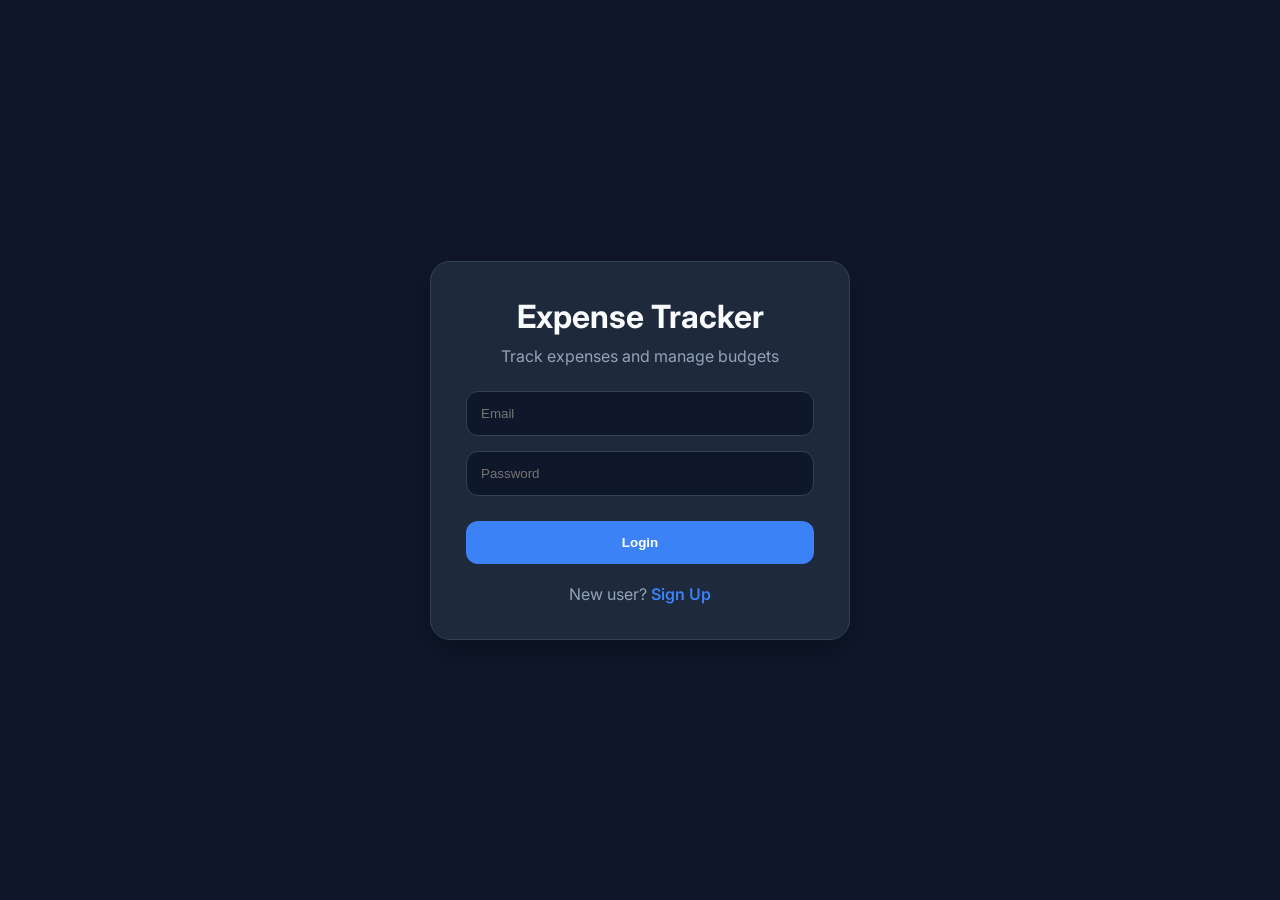
<file: frontend/index.html>
<!DOCTYPE html>
<html>
<head>
    <title>Login</title>
    <link rel="stylesheet" href="style.css">
</head>

<body>

<div class="auth-container">

    <div class="auth-card">

        <h1>Expense Tracker</h1>

        <p>Track expenses and manage budgets</p>

        <input
            type="email"
            id="loginEmail"
            placeholder="Email"
        >

        <input
            type="password"
            id="loginPassword"
            placeholder="Password"
        >

        <button onclick="login()">
            Login
        </button>

        <div class="auth-switch">
            New user?
            <a href="signup.html">Sign Up</a>
        </div>

    </div>

</div>

<script src="script.js"></script>

</body>
</file>
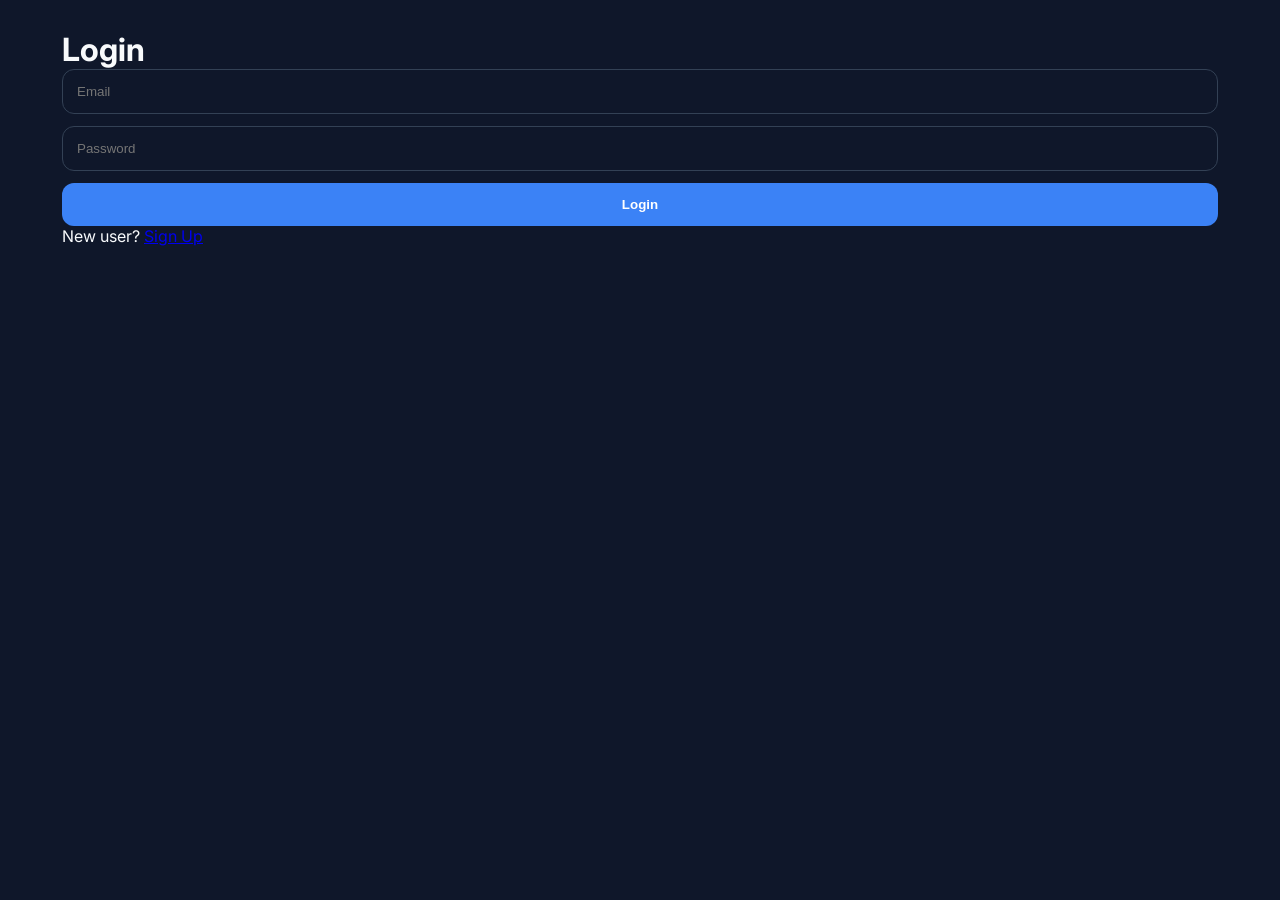
<file: frontend/login.html>
<!DOCTYPE html>
<html>
<head>
    <title>Login</title>
    <link rel="stylesheet" href="style.css">
</head>

<body>

<div class="container">

    <h1>Login</h1>

    <input type="email" id="loginEmail" placeholder="Email">
    <input type="password" id="loginPassword" placeholder="Password">

    <button onclick="login()">Login</button>

    <p>New user? <a href="signup.html">Sign Up</a></p>

</div>

<script src="script.js"></script>

</body>
</html>
</file>
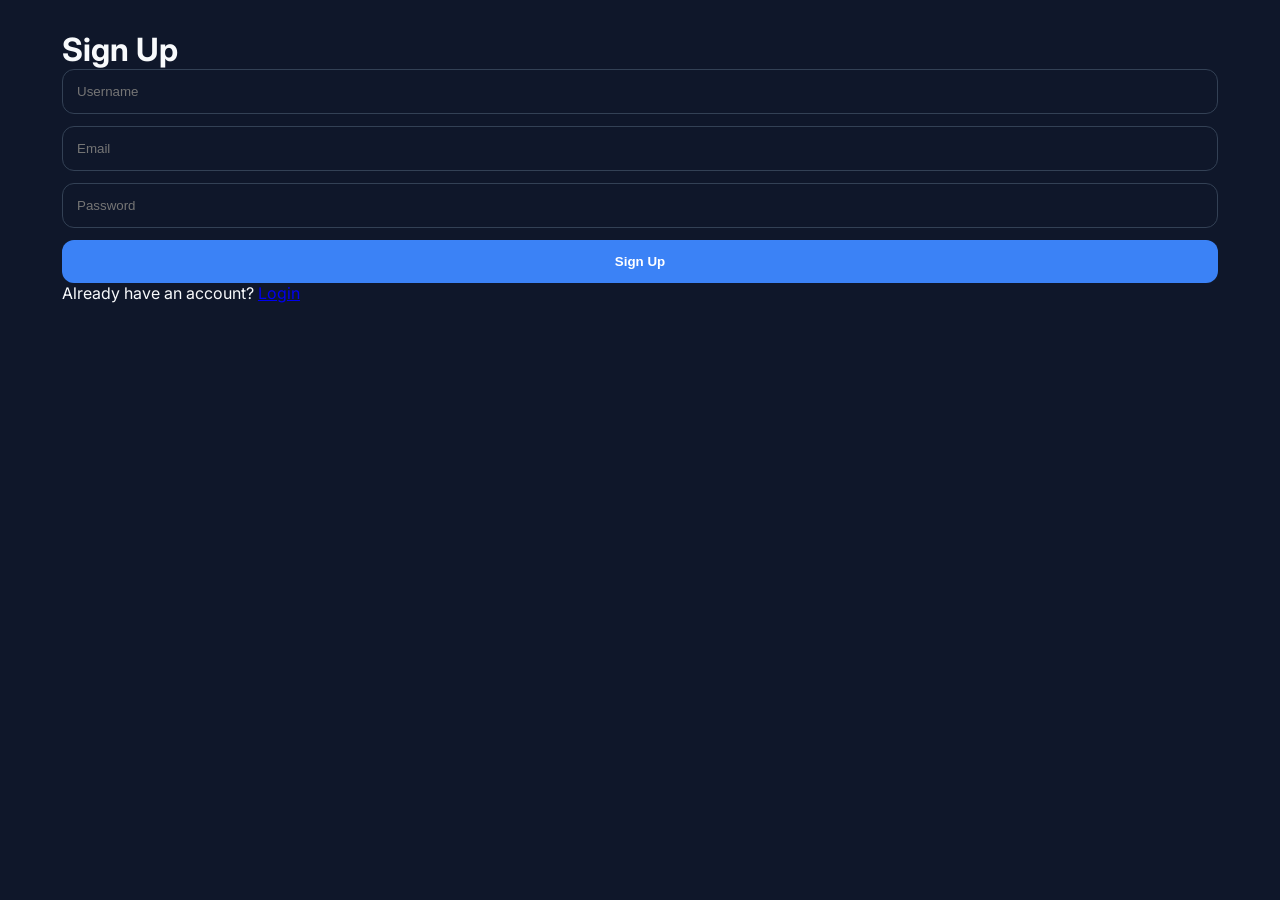
<file: frontend/signup.html>
<!DOCTYPE html>
<html>
<head>
    <title>Signup</title>
    <link rel="stylesheet" href="style.css">
</head>

<body>

<div class="container">

    <h1>Sign Up</h1>

    <input type="text" id="username" placeholder="Username">
    <input type="email" id="signupEmail" placeholder="Email">
    <input type="password" id="signupPassword" placeholder="Password">

    <button onclick="signup()">Sign Up</button>

    <p>Already have an account? <a href="login.html">Login</a></p>

</div>

<script src="script.js"></script>

</body>
</html>
</file>
<file: frontend/style.css>
@import url('https://fonts.googleapis.com/css2?family=Inter:wght@300;400;500;600;700&display=swap');

:root{
    --bg:#0f172a;
    --card:#1e293b;
    --card-hover:#334155;
    --primary:#3b82f6;
    --danger:#ef4444;
    --text:#f8fafc;
    --muted:#94a3b8;
    --border:#334155;
}

*{
    margin:0;
    padding:0;
    box-sizing:border-box;
}

body{
    font-family:'Inter',sans-serif;
    background:var(--bg);
    color:var(--text);
}

.container{
    width:95%;
    max-width:1400px;
    margin:auto;
    padding:30px;
}

.dashboard-header{
    display:flex;
    justify-content:space-between;
    align-items:center;
    margin-bottom:30px;
}

.dashboard-header h1{
    font-size:32px;
}

.dashboard-header p{
    color:var(--muted);
    margin-top:5px;
}

.logout{
    width:auto !important;
    background:var(--danger);
    padding:12px 25px;
}

.cards{
    display:grid;
    grid-template-columns:repeat(4,1fr);
    gap:20px;
    margin-bottom:25px;
}

.card{
    background:var(--card);
    padding:25px;
    border-radius:18px;
    border:1px solid var(--border);
    transition:.3s;
}

.card:hover{
    transform:translateY(-4px);
    background:var(--card-hover);
}

.card h4{
    color:var(--muted);
    margin-bottom:10px;
}

.card p{
    font-size:28px;
    font-weight:700;
}

.dashboard-grid{
    display:grid;
    grid-template-columns:350px 1fr;
    gap:20px;
    margin-bottom:20px;
}

.box{
    background:var(--card);
    border-radius:18px;
    border:1px solid var(--border);
    padding:25px;
}

.box h2{
    margin-bottom:15px;
}

input,
select{
    width:100%;
    padding:14px;
    border-radius:12px;
    border:1px solid var(--border);
    background:#0f172a;
    color:white;
    margin-bottom:12px;
}

button{
    width:100%;
    padding:14px;
    border:none;
    border-radius:12px;
    background:var(--primary);
    color:white;
    cursor:pointer;
    font-weight:600;
}

button:hover{
    opacity:.9;
}

.progress{
    height:18px;
    background:#0f172a;
    border-radius:20px;
    overflow:hidden;
    margin:15px 0;
}

.progress-fill{
    width:0%;
    height:100%;
    background:#10b981;
}

#activityList{
    list-style:none;
}

#activityList li{
    padding:10px 0;
    border-bottom:1px solid var(--border);
}

.table-header{
    display:flex;
    justify-content:space-between;
    align-items:center;
    margin-bottom:20px;
}

.table-header input{
    width:300px;
}

table{
    width:100%;
    border-collapse:collapse;
}

th{
    text-align:left;
    color:var(--muted);
}

th,td{
    padding:15px;
}

tbody tr{
    border-top:1px solid var(--border);
}

tbody tr:hover{
    background:#293548;
}

.full{
    margin-top:20px;
}

canvas{
    max-height:350px;
}

@media(max-width:900px){

    .cards{
        grid-template-columns:1fr 1fr;
    }

    .dashboard-grid{
        grid-template-columns:1fr;
    }

    .table-header{
        flex-direction:column;
        gap:10px;
    }

    .table-header input{
        width:100%;
    }
}

#chart 
{
    width: 100% !important;
    height: 320px !important;
}

/* Login & Signup Page */

.auth-container{
    min-height:100vh;
    display:flex;
    justify-content:center;
    align-items:center;
    padding:20px;
}

.auth-card{
    width:100%;
    max-width:420px;
    background:var(--card);
    border:1px solid var(--border);
    border-radius:20px;
    padding:35px;
    box-shadow:0 10px 30px rgba(0,0,0,0.3);
}

.auth-card h1{
    text-align:center;
    margin-bottom:10px;
}

.auth-card p{
    text-align:center;
    color:var(--muted);
    margin-bottom:25px;
}

.auth-card input{
    margin-bottom:15px;
}

.auth-card button{
    margin-top:10px;
}

.auth-switch{
    text-align:center;
    margin-top:20px;
    color:var(--muted);
}

.auth-switch a{
    color:var(--primary);
    text-decoration:none;
    font-weight:600;
}

.auth-switch a:hover{
    text-decoration:underline;
}
</file>
